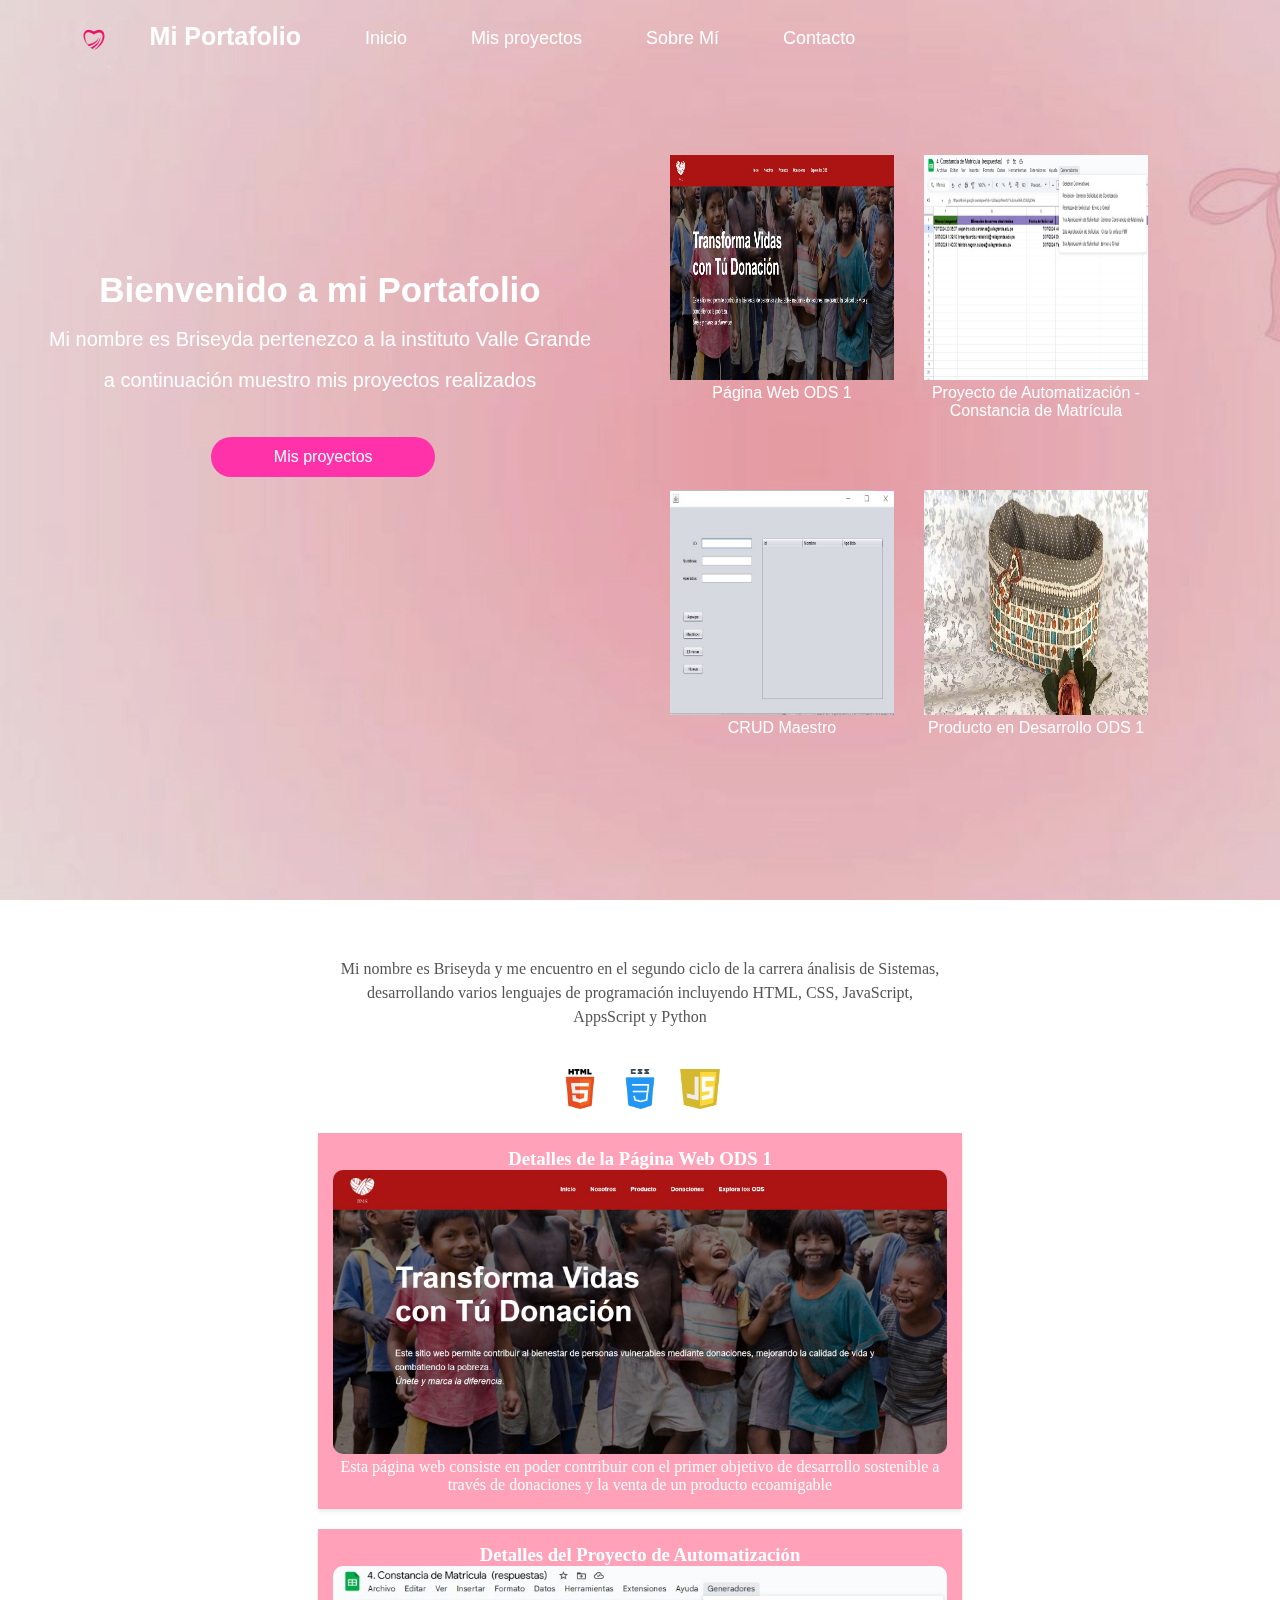
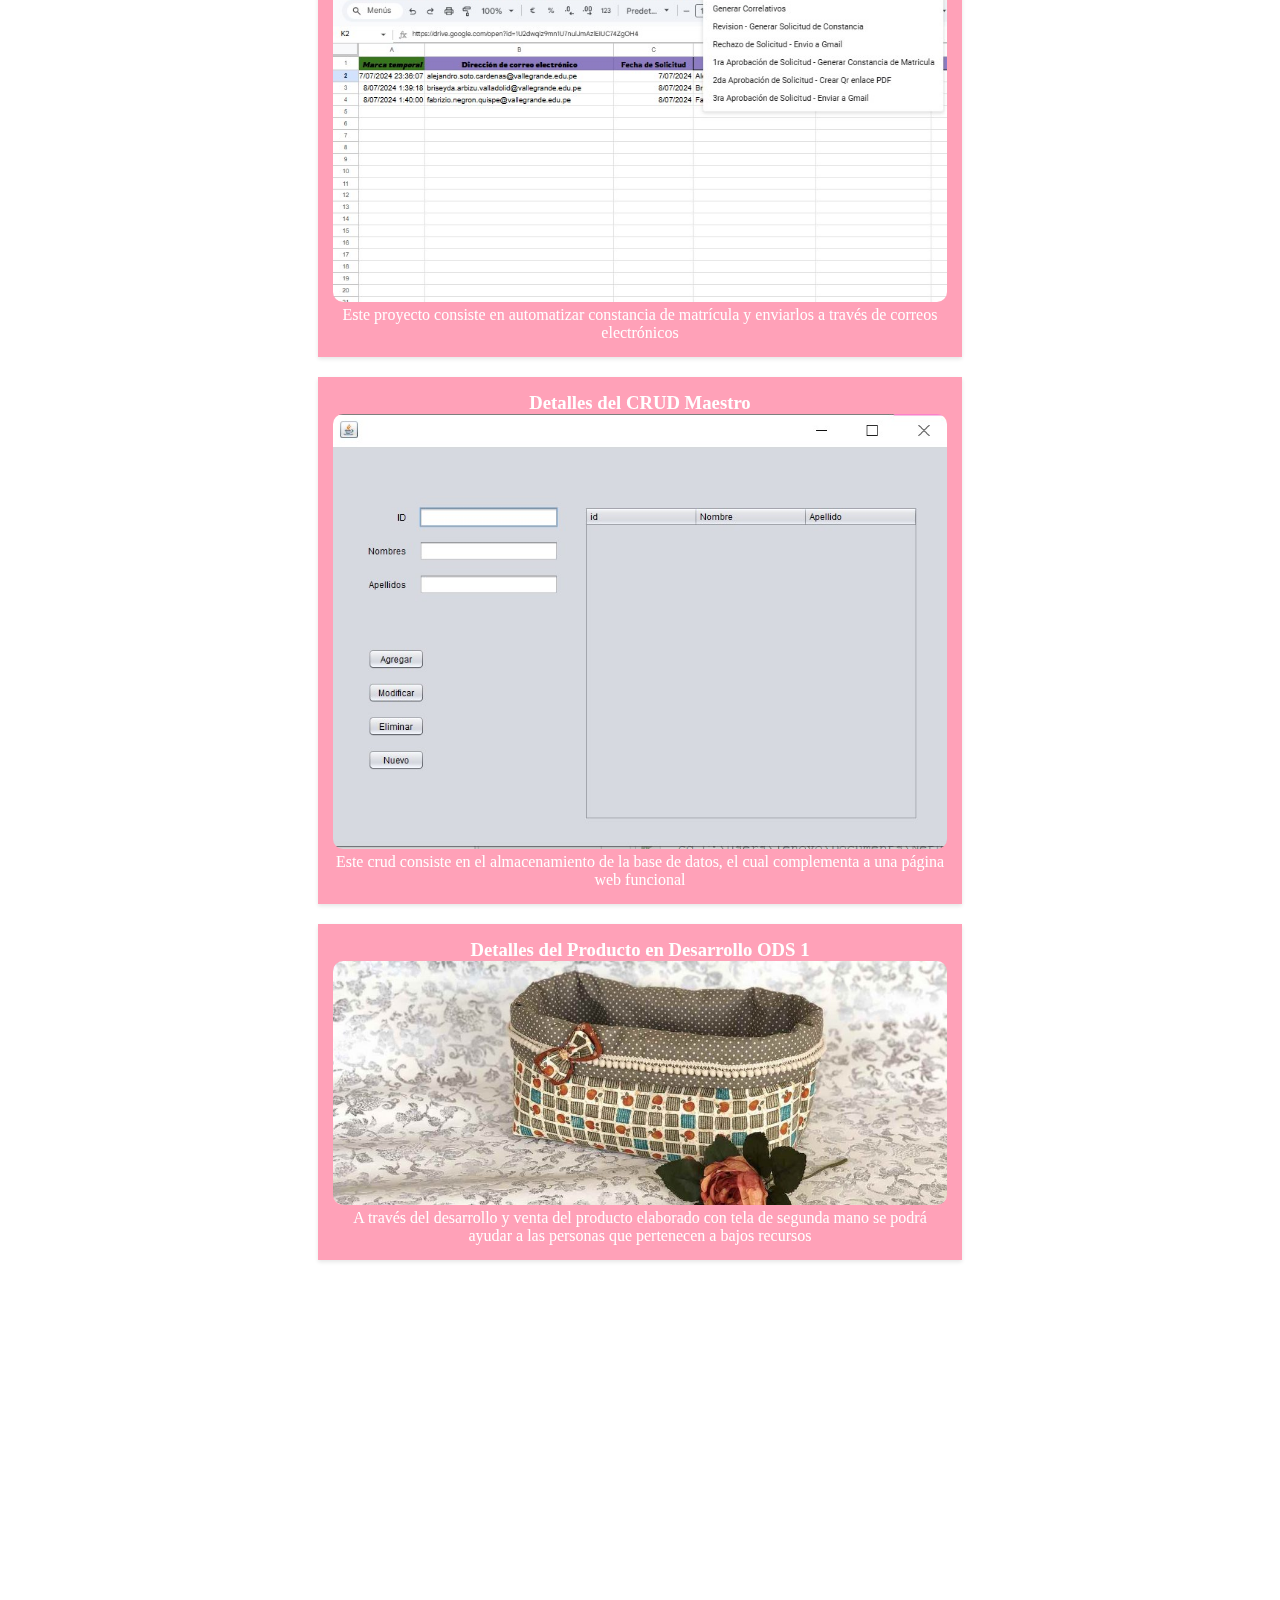
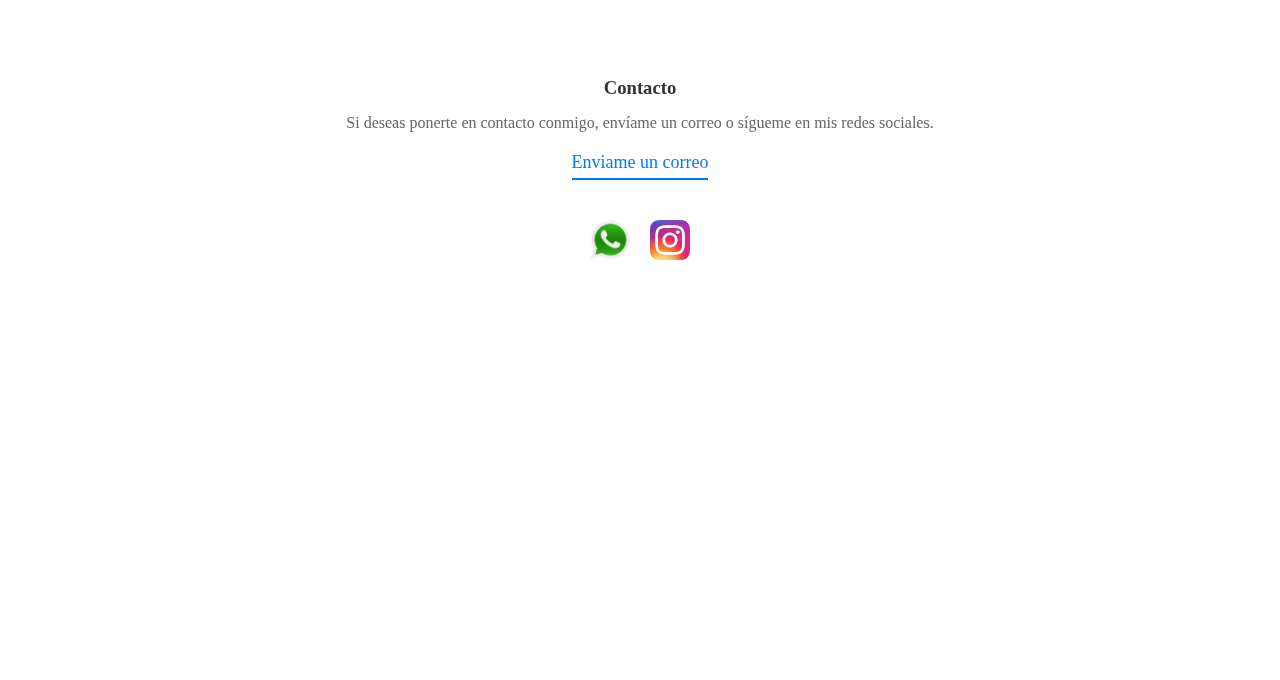
<file: index.html>
<!DOCTYPE html>
<html>
<head>
	<meta charset="utf-8">
	<meta name="viewport" content="width=device-width, initial-scale=1.0">
	<link rel="stylesheet" type="text/css" href="/style.css">
	<title>Portafolio Web</title>
</head>
<body>
	<div id="bg"></div>
	<div id="container">
		<header>
			<img src="/img/logo.png">
			<h2>Mi Portafolio</h2>
			<ul>
				<a href="index.html"><li>Inicio</li></a>
				<a href="#project"><li>Mis proyectos</li></a>
				<a href="#me"><li>Sobre Mí</li></a>
				<a href="#contact"><li>Contacto</li></a>
			</ul>
			<div id="ellipsis">
				<span></span>
				<span></span>
				<span></span>
			</div>
		</header>
		<div id="details">
			<h2 class="intro">Bienvenido a mi Portafolio</h2>
            <p>Mi nombre es Briseyda pertenezco a la instituto Valle Grande </p>
            <p>a continuación muestro mis proyectos realizados</p>
			<a href="#project"><button>Mis proyectos</button></a>
		</div>
		<div id="services">
            <div class="info">
                <a href="#info-webpage"><img src="/img/webpage.jpg"></a>
                <p>Página Web ODS 1</p>
            </div>
            <div class="info">
                <a href="#info-project"><img src="/img/project.jpg"></a>
                <p>Proyecto de Automatización - Constancia de Matrícula</p>
            </div>
            <div class="info">
                <a href="#info-crud"><img src="/img/crud.jpg"></a>
                <p>CRUD Maestro</p>
            </div>
            <div class="info">
                <a href="#info-product"><img src="/img/producto.jpg"></a>
                <p>Producto en Desarrollo ODS 1</p>
            </div>
        </div>
        
        
	</div>
    <section class="me" id="me">
        <h3>Sobre Mí</h3>
        <p>Mi nombre es Briseyda y me encuentro en el segundo ciclo de la carrera ánalisis de Sistemas, desarrollando varios lenguajes de programación incluyendo HTML, CSS, JavaScript, AppsScript y Python</p>
        <div id="social-media">
            <a href="#"><img src="/img/html.png"></a>
            <a href="#"><img src="/img/css.png"></a>
            <a href="#"><img src="/img/js.png"></a>
        </div>
    </section>
    <!-- Secciones adicionales que describen más información -->
     <section id="project">
        <div id="info-webpage">
            <h3>Detalles de la Página Web ODS 1</h3>
            <img src="./img/webpage.jpg" alt="" width="500px">
            <p>Esta página web consiste en poder contribuir con el primer objetivo de desarrollo sostenible a través de donaciones y la venta de un producto ecoamigable</p>
        </div>
        <div id="info-project">
            <h3>Detalles del Proyecto de Automatización</h3>
            <img src="/img/project.jpg" alt="" width="500px">
            <p>Este proyecto consiste en automatizar constancia de matrícula y enviarlos a través de correos electrónicos</p>
        </div>
        <div id="info-crud">
            <h3>Detalles del CRUD Maestro</h3>
            <img src="/img/crud.jpg" alt="" width="500px">
            <p>Este crud consiste en el almacenamiento de la base de datos, el cual complementa a una página web funcional</p>
        </div>
        <div id="info-product">
            <h3>Detalles del Producto en Desarrollo ODS 1</h3>
            <img src="/img/producto.jpg" alt="" width="500px">
            <p>A través del desarrollo y venta del producto elaborado con tela de segunda mano se podrá ayudar a las personas que pertenecen a bajos recursos</p>
        </div>
     </section>
     <section class="contact" id="contact">
        <h3>Contacto</h3>
        <p>Si deseas ponerte en contacto conmigo, envíame un correo o sígueme en mis redes sociales.</p>
        <a href="mailto:briseyda.arbizu.valladolid@vallegrande.edu.pe" class="email-link">Enviame un correo</a>
        <div id="social-media">
            <a href="https://wa.me/+51978182228" target="_blank">
                <img src="/img/ws.png" alt="WhatsApp">
            </a>
            <a href="https://www.instagram.com/thebrisav/" target="_blank">
                <img src="/img/ig.png" alt="Instagram">
            </a>
        </div>
    </section>
    
    
    
</body>
</html>
</file>
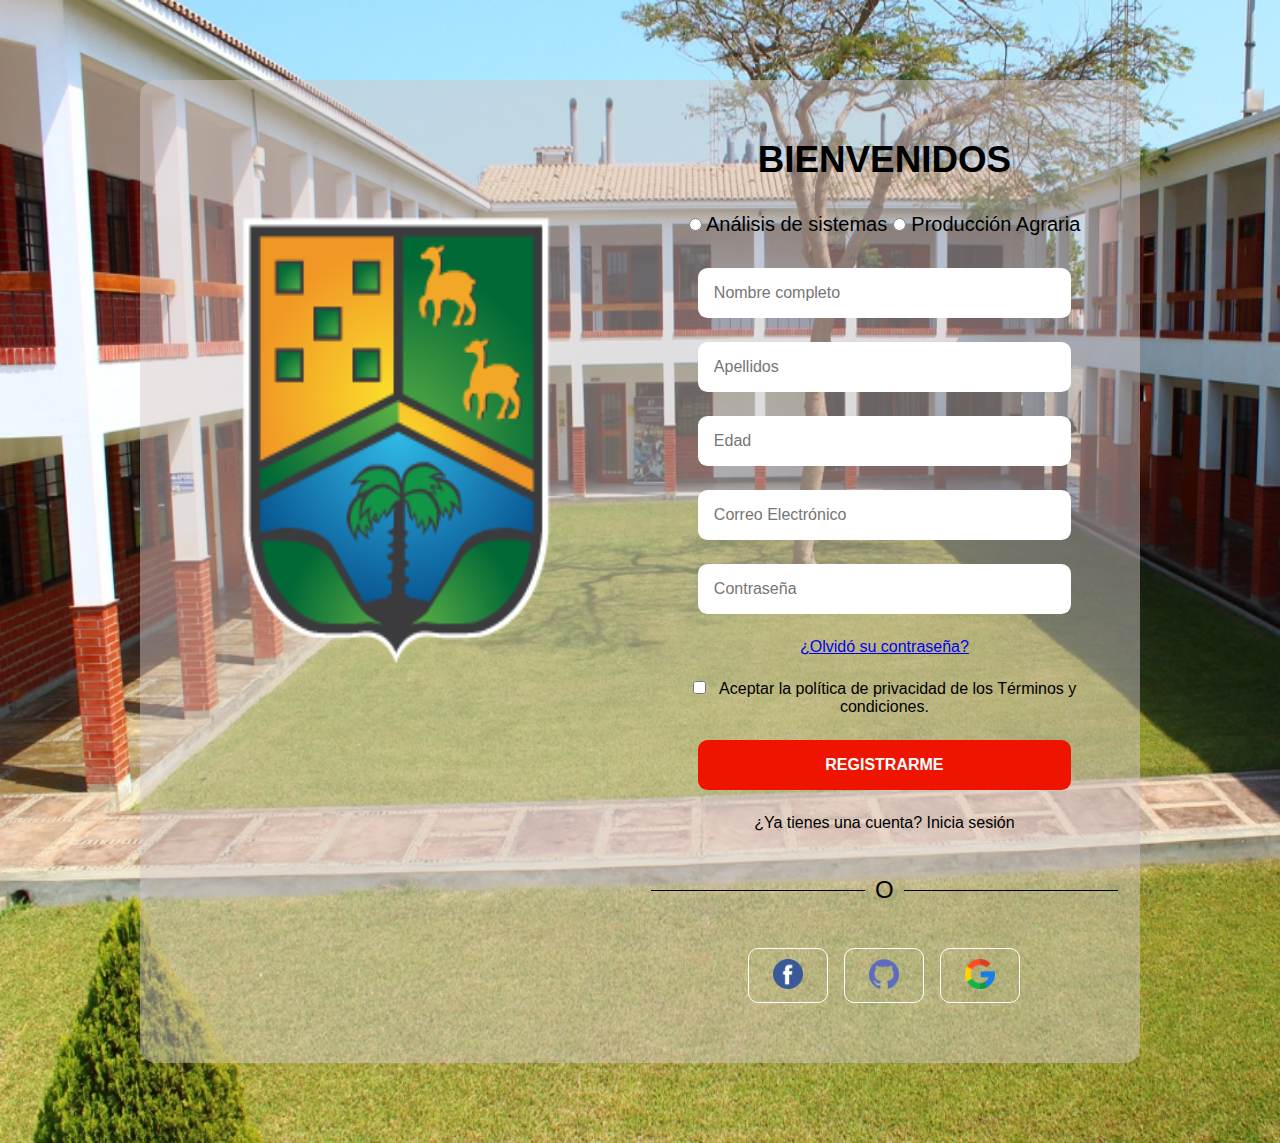
<file: SegundoReto/index.html>
<!DOCTYPE html>
<html lang="en">
<head>
    <meta charset="UTF-8">
    <meta http-equiv="X-UA-Compatible" content="IE=edge">
    <meta name="viewport" content="width=device-width, initial-scale=1.0">
    <title>FORMULARIO</title>
    <link rel="stylesheet" href="styles.css">
</head>
<body>
    <section class="main">

        <figure class="main_figure">
            <img src="./img/Logo-VG_Tpt02.png" class="main_img">
        </figure>

        <div class="main_contact">
            <h2 class="main_title">BIENVENIDOS</h2>        

        <form class="main_form">

            <div class="container">
                <input type="radio" id="sitemas" name="os">
                <label for="sitemas">Análisis de sistemas</label> 

                <input type="radio" id="agraria" name="os">
                <label for="agraria">Producción Agraria</label> 

            </div>

            <input type="text" placeholder="Nombre completo" class="main_input">
            <input type="text" placeholder="Apellidos" class="main_input">
            <input type="number" placeholder="Edad" class="main_input">
            <input type="text" placeholder="Correo Electrónico" class="main_input">
            <input type="password" placeholder="Contraseña" class="main_input">
            <a href="#">¿Olvidó su contraseña?</a>   

            <section>
                <input type="checkbox" id="check">
                <label for="check">Aceptar la política de privacidad de los Términos y condiciones.</label>
            </section>
            <input type="submit" value="REGISTRARME" class="main_input main_input_send">
        </form>

        <p class="main_paragranph">¿Ya tienes una cuenta? Inicia sesión</p>
        <div class="line-container">
            <div class="line"></div>
            <div class="circle">O</div>
            <div class="line"></div>
        </div>

        <article class="main_social">
            <a href="#" class="main_link">
                <img src="./img/facebook.png" class="main_icon">
            </a>
            <a href="#" class="main_link">
                <img src="./img/github.png" class="main_icon">
            </a>
            <a href="#" class="main_link">
                <img src="./img/google.png" class="main_icon">
            </a>



        </article>
    </div>
    </section>
</body>
</html>
</file>
<file: style.css>
*{
    margin: 0;
    padding: 0;
}

body{
    color: white;
    overflow: auto;
}

#container{
    position: relative;
    z-index: 1;
    overflow: auto;
    min-height: 100vh;
}

#container header{
    width: 100vw;
}

#container header img{
    float: left;
    width: 60px;
    height: 60px;
    margin-left: 5vw;
    margin-top: 10px;
    border-radius: 10px;
}

@media only screen and (max-width: 770px){
    #container header img{
        margin-left: 2vw;
    }
}

#container header h2{
    float: left;
    font-family: sans-serif;
    font-size: 25px;
    margin-left: 2vw;
    margin-top: 22px;
}

#container header ul li{
    float: left;
    list-style: none;
    margin-left: 5vw;
    font-size: 18px;
    margin-top: 28px;
    font-size: 18px;
    font-family: sans-serif;
    cursor: pointer;
}

#container header ul li:hover{
    color: rgb(255, 68, 149);
}

@media only screen and (max-width: 740px){
    #container header ul li{
        display: none;
    }
}

#ellipsis{
    position: absolute;
    right: 4%;
    margin-top: 21px;
    float: left;
}

#ellipsis span{
    display: block;
    width: 22px;
    background: white;
    height: 3px;
    margin: 5px;
}

@media only screen and (min-width: 741px){
    #ellipsis{
        display: none;
    }
}

#bg{
    position: fixed;
    width: 100vw;
    height: 100vh;
    background: url("/img/Fondo\ rosado.jpg");
    background-size: cover;
    filter: brightness(0.9);
    z-index: -1;
}

#details{
    display: block;
    width: 50%;
}

#details h2{
    font-size: 35px;
    font-family: sans-serif;
    margin-top: 30vh;
    text-align: center;
}

#details p{
    font-family: sans-serif;
    font-size: 20px;
    margin-top: 2vh;
    text-align: center;
}

#details button{
    width: 35%;
    height: 40px;
    font-size: 16px;
    font-family: sans-serif;
    margin-top: 5vh;
    margin-left: 33%;
    border: none;
    outline: none;
    border-radius: 20px;
    background: rgb(255, 50, 170);
    color: white;
}

@media only screen and (max-width: 740px){
    #details{
        width: 100%;
    }
    #details h2{
        margin-top: 20vh;
    }
    #details button{
        width: 40%;
    }
}

#services{
    position: absolute;
    width: 50%;
    float: right;
    top: 15vh;
    right: 0;
}

#services .info{
    width: 35%;
    height: 35vh;
    float: left;
    margin-top: 20px;
    margin-left: 30px;
    border-radius: 5px;
}

#services .info img{
    width: 100%;
    height: 25vh;
}

#services .info p{
    font-size: 16px;
    text-align: center;
    font-family: sans-serif;
}

@media only screen and (max-width: 1024px){
    #services .info{
        width: 40%;
    }
}

@media only screen and (max-width: 740px){
    #services{
        width: 100%;
        top: 70vh;
    }
    #services .info{
        width: 45%;
        margin-left: 3.5%;
    }
}

a{
    color: white;
    text-decoration: none;
}

section.me {
    display: flex;
    flex-direction: column;
    align-items: center;
    text-align: center;
    padding: 20px;
}

section.me h3 {
    margin-bottom: 15px;
}

section.me p {
    font-size: 16px;
    margin-bottom: 20px;
    line-height: 1.5;
    color: #555;
    max-width: 600px; /* Ancho máximo para centrar el texto */
}

#social-media {
    display: flex;
    gap: 15px;
    margin-top: 20px;
}

#social-media a img {
    width: 40px;
    height: 40px;
    transition: transform 0.3s;
}

#social-media a img:hover {
    transform: scale(1.1);
}

#project {
    display: flex;
    flex-wrap: wrap;
    gap: 20px;
    justify-content: center;
}

#project div {
    flex: 1 1 calc(50% - 20px);
    max-width: 48%;
    background-color: #ffa1b8;
    padding: 15px;
    text-align: center;
    box-shadow: 0 2px 4px rgba(0, 0, 0, 0.1);
    transition: transform 0.3s;
}

#project img {
    width: 100%;
    border-radius: 10px;
}

#project div:hover {
    transform: scale(1.02);
}
section.contact {
    padding: 60px 20px;
    display: flex;
    flex-direction: column;
    justify-content: center;
    align-items: center;
    min-height: 100vh;
    text-align: center;
}

section.contact h3 {
    margin-bottom: 15px;
    color: #333;
}

section.contact p {
    font-size: 16px;
    margin-bottom: 20px;
    color: #666;
}

.email-link {
    display: inline-block;
    margin-bottom: 20px;
    font-size: 18px;
    color: #007bff;
    text-decoration: none;
    border-bottom: 2px solid #007bff;
    padding-bottom: 5px;
}

.email-link:hover {
    color: #0056b3;
    border-bottom-color: #0056b3;
}

#social-media {
    margin-top: 20px;
    display: flex;
    justify-content: center;
    gap: 20px;
}

#social-media a img {
    width: 40px;
    height: 40px;
    transition: transform 0.3s;
}

#social-media a img:hover {
    transform: scale(1.1);
}
</file>
<file: SegundoReto/styles.css>
*{
    margin: 0;
    box-sizing: border-box;
}


body{
    font-family: 'Raleway', sans-serif;
    padding: 80px 0;
    background-image: url("./img/2.jpg");
    background-size: 100% 100%;
    background-position: center;
    background-repeat: no-repeat;
    display: flex;
}

.main{
    margin: auto;
    width: 100%;
    max-width: 1000px;
    background-color: rgba(211, 199, 199, 0.479);
    overflow: hidden;
    padding: .7em;
    border-radius: 1em;
    display: grid;
    grid-auto-rows: max-content;
    grid-template-columns: repeat(auto-fit, minmax(310px, 1fr));
    
}

.main_img{
    margin: auto;
    padding-top: 120px;
    width: 80%;
    height: 60%;
    display: flex;
}

.main_contact{
    display: flex;
    flex-direction: column;
    justify-content: center;
    gap: 1.5em;
    padding: 3em .7em;
    text-align: center;
}

.main_title{
    font-size: 2.3rem;
    color: #000000;

}

.main_paragraph{
    margin: .3em 0;
    color: #000000;

}

.parrafo{
    color: #000000;
}
.main_form{
    display: grid;
    justify-items: center;
    gap: 1.5em;
}

.container {
    font-size: 20px;
    padding: 8px;
    cursor: pointer;
  }

.main_input{
    width: 80%;
    max-width: 500px;
    border: none;
    padding: 1em;
    font: inherit;
    border-radius: .6em;
}

.main_input_send{
    background-color: #ee1400;
    color: #fff;
    font-weight: 600;
}
.main_input:hover{
    background-color: #fff;
    color: #234404;
}
#check{
    margin-right: 10px;
}

.line-container {
    display: flex;
    align-items: center;
    justify-content: center;
    margin: 20px 0;
}

.line {
    flex-grow: 1;
    height: 1px;
    background-color: black;
}

.circle {
    padding: 0 10px;
    font-size: 24px;
}

.main_icon{
    width: 30px;
    height: 30px;
}

.main_social{
    display: grid;
    grid-auto-flow: column;
    justify-content: center;
    grid-auto-columns: max-content;
    gap: 1em;
}

.main_link{
    border: 1px solid #fff;
    border-radius: 10px;
    padding: .6em 1.5em;
}

.main_link:hover{
    background-color: #fff;
}
</file>
